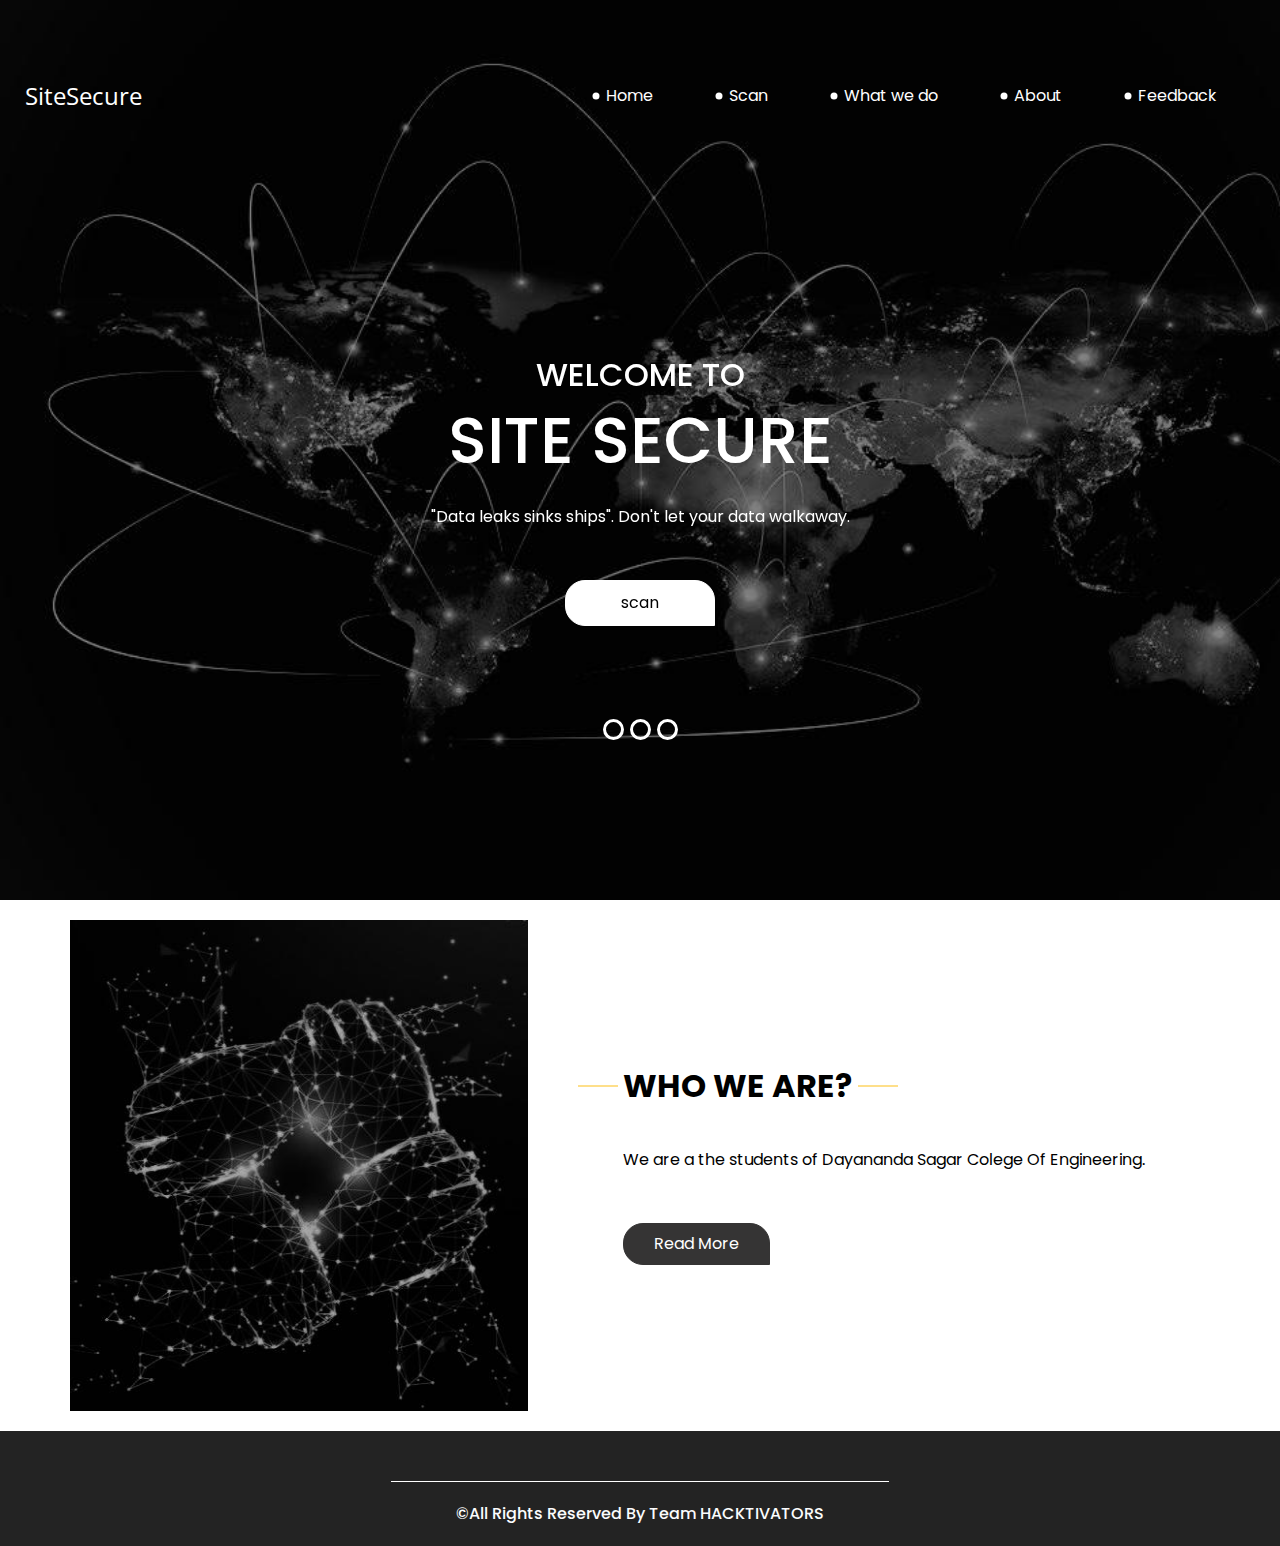
<file: frontend/index.html>
<!DOCTYPE html>
<html>

<head>
  <!-- Basic -->
  <meta charset="utf-8" />
  <meta http-equiv="X-UA-Compatible" content="IE=edge" />
  <!-- Mobile Metas -->
  <meta name="viewport" content="width=device-width, initial-scale=1, shrink-to-fit=no" />
  <!-- Site Metas -->
  <meta name="keywords" content="" />
  <meta name="description" content="" />
  <meta name="author" content="" />

  <title> SiteSecure</title>

  <!-- slider stylesheet -->
  <!-- slider stylesheet -->
  <link rel="stylesheet" type="text/css" href="https://cdnjs.cloudflare.com/ajax/libs/OwlCarousel2/2.3.4/assets/owl.carousel.min.css" />

  <!-- bootstrap core css -->
  <link rel="stylesheet" type="text/css" href="css/bootstrap.css" />

  <!-- fonts style -->
  <link href="https://fonts.googleapis.com/css?family=Open+Sans:400,700|Poppins:400,700&display=swap" rel="stylesheet">
  <!-- Custom styles for this template -->
  <link href="css/style.css" rel="stylesheet" />
  <!-- responsive style -->
  <link href="css/responsive.css" rel="stylesheet" />
</head>

<body>
  <div class="hero_area">
    <!-- header section strats -->
    <header class="header_section">
      <div class="container-fluid">
        <nav class="navbar navbar-expand-lg custom_nav-container pt-3">
          <a class="navbar-brand" href="index.html">
            <span>
              SiteSecure
            </span>
          </a>
          <button class="navbar-toggler" type="button" data-toggle="collapse" data-target="#navbarSupportedContent" aria-controls="navbarSupportedContent" aria-expanded="false" aria-label="Toggle navigation">
            <span class="navbar-toggler-icon"></span>
          </button>

          <div class="collapse navbar-collapse" id="navbarSupportedContent">
            <div class="d-flex ml-auto flex-column flex-lg-row align-items-center">
              <ul class="navbar-nav  ">
                <li class="nav-item active">
                  <a class="nav-link" href="index.html">Home <span class="sr-only">(current)</span></a>
                </li>
                <li class="nav-item">
                  <a class="nav-link" href="scan.html"> Scan </a>
                </li>
                <li class="nav-item">
                  <a class="nav-link" href="do.html"> What we do </a>
                </li>
                <li class="nav-item">
                  <a class="nav-link" href="about.html"> About </a>
                </li>
                <li class="nav-item">
                  <a class="nav-link" href="feedback.html">Feedback</a>
                </li>
              </ul>
            </div>
          </div>
        </nav>
      </div>
    </header>
    <!-- end header section -->
    <!-- slider section -->
    <section class=" slider_section position-relative">
      <div class="container">
        <div id="carouselExampleIndicators" class="carousel slide" data-ride="carousel">
          <ol class="carousel-indicators">
            <li data-target="#carouselExampleIndicators" data-slide-to="0" class="active"></li>
            <li data-target="#carouselExampleIndicators" data-slide-to="1"></li>
            <li data-target="#carouselExampleIndicators" data-slide-to="2"></li>
          </ol>
          <div class="carousel-inner">
            <div class="carousel-item active">
              <div class="row">
                <div class="col">
                  <div class="detail-box">
                    <div>
                      <h2>
                        welcome to

                      </h2>
                      <h1>
                        Site Secure
                      </h1>
                      <p>
                       "Data leaks sinks ships". Don't let your data walkaway.
                      </p>
                      <div class="">
                        <a href="scan.html">
                          scan
                        </a>
                      </div>
                    </div>
                  </div>
                </div>
              </div>
            </div>
            <div class="carousel-item">
              <div class="row">
                <div class="col">
                  <div class="detail-box">
                    <div>
                      <h2>
                        welcome to

                      </h2>
                      <h1>
                        Site Secure
                      </h1>
                      <p>
                        Data is the heart of your digital life; Keep it beating.
                      </p>
                      <div class="">
                        <a href="scan.html">
                          scan
                        </a>
                      </div>
                    </div>
                  </div>
                </div>
              </div>
            </div>
            <div class="carousel-item">
              <div class="row">
                <div class="col">
                  <div class="detail-box">
                    <div>
                      <h2>
                        welcome to

                      </h2>
                      <h1>
                        Site Secure
                      </h1>
                      <p>
                        Data protection: The only vaccine for cyber threats.
                      </p>
                      <div class="">
                        <a href="scan.html">
                          scan
                        </a>
                      </div>
                    </div>
                  </div>
                </div>
              </div>
            </div>
          </div>
        </div>

      </div>
    </section>
    <!-- end slider section -->
  </div>


  <!-- who section -->

  <section class="who_section ">
    <div class="container">
      <div class="row">
        <div class="col-md-5">
          <div class="img-box">
            <img src="images/13.jpg" alt="">
          </div>
        </div>
        <div class="col-md-7">
          <div class="detail-box">
            <div class="heading_container">
              <h2>
                WHO WE ARE?
              </h2>
            </div>
            <p>
              We are a the students of Dayananda Sagar Colege Of Engineering.
            </p>
            <div>
              <a href="about.html">
                Read More
              </a>
            </div>
          </div>
        </div>
      </div>
    </div>
  </section>

  <!-- end who section -->



  <!-- footer section -->
  <section class="container-fluid footer_section">
    <p>
      &copy;All Rights Reserved By
      </a>Team HACKTIVATORS</a>
    </p>
  </section>
  <!-- footer section -->

  <script type="text/javascript" src="js/jquery-3.4.1.min.js"></script>
  <script type="text/javascript" src="js/bootstrap.js"></script>
  <script type="text/javascript" src="https://cdnjs.cloudflare.com/ajax/libs/OwlCarousel2/2.3.4/owl.carousel.min.js">
  </script>
  <!-- owl carousel script 
    -->
  <script type="text/javascript">
    $(".owl-carousel").owlCarousel({
      loop: true,
      margin: 0,
      navText: [],
      center: true,
      autoplay: true,
      autoplayHoverPause: true,
      responsive: {
        0: {
          items: 1
        },
        1000: {
          items: 3
        }
      }
    });
  </script>
  <!-- end owl carousel script -->

</body>

</html>
</file>
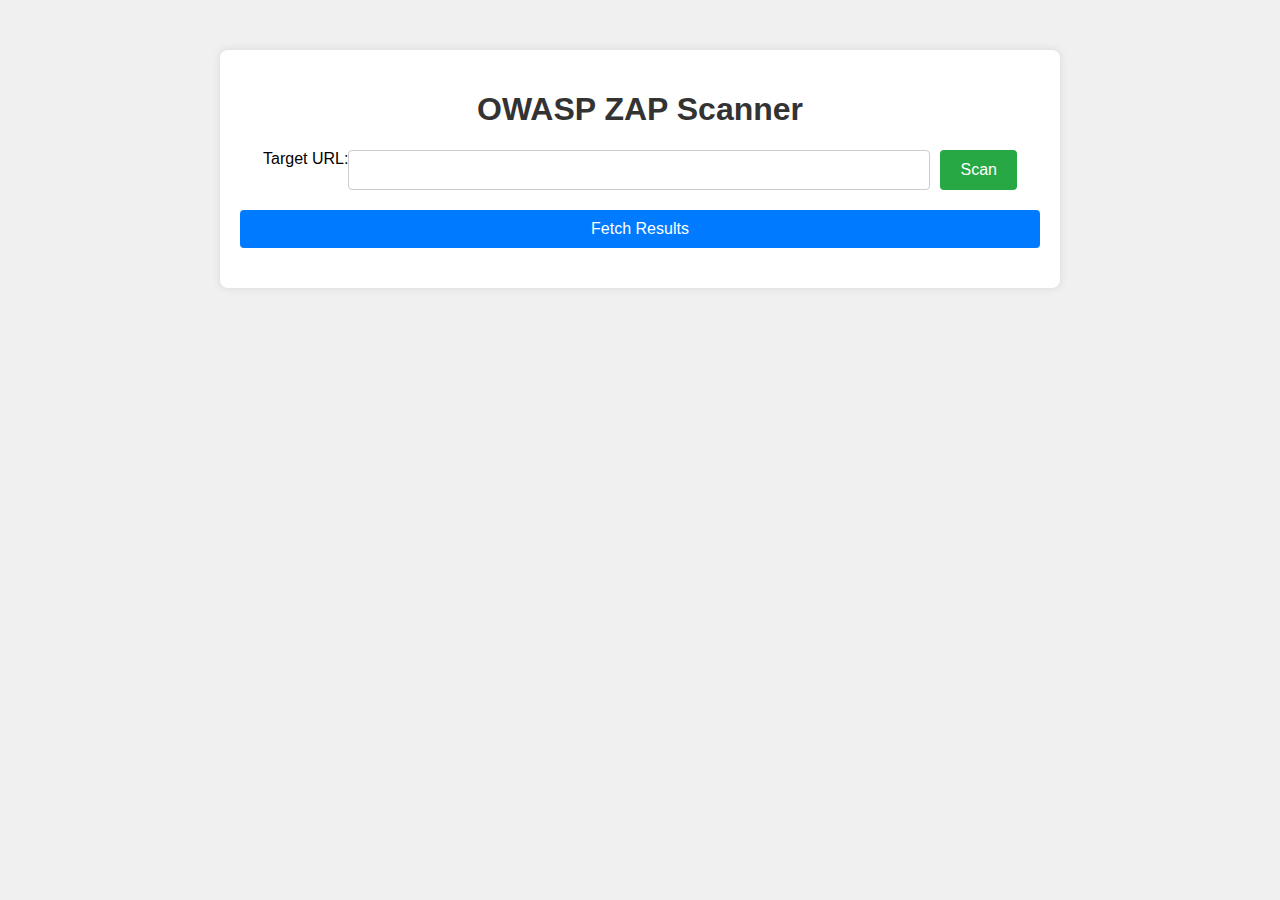
<file: frontend/public/index.html>
<!DOCTYPE html>
<html lang="en">
<head>
    <meta charset="UTF-8">
    <meta name="viewport" content="width=device-width, initial-scale=1.0">
    <title>OWASP ZAP Scanner</title>
    <link rel="stylesheet" href="styles.css">
</head>
<body>
    <div class="container">
        <h1>OWASP ZAP Scanner</h1>
        <form id="scanForm">
            <label for="urlInput">Target URL:</label>
            <input type="text" id="urlInput" name="urlInput" required>
            <button type="submit">Scan</button>
        </form>
        <div id="result"></div>
        <button id="fetchResults">Fetch Results</button>
        <div id="results"></div>
    </div>

    <script>
        document.getElementById('scanForm').addEventListener('submit', function(event) {
            event.preventDefault();
            const targetUrl = document.getElementById('urlInput').value;
            const backendUrl = 'http://192.168.1.116:5000/api/scan';  // Update to match your backend URL

            fetch(backendUrl, {
                method: 'POST',
                headers: {
                    'Content-Type': 'application/json'
                },
                body: JSON.stringify({ target_url: targetUrl })
            })
            .then(response => response.json())
            .then(data => {
                if (data.message) {
                    document.getElementById('result').innerText = 'Scan completed successfully';
                } else if (data.error) {
                    document.getElementById('result').innerText = `Error: ${data.error}`;
                }
            })
            .catch(error => {
                console.error('Error:', error);
                document.getElementById('result').innerText = 'An error occurred';
            });
        });

        document.getElementById('fetchResults').addEventListener('click', function() {
            const resultsUrl = 'http://192.168.1.116:5000/api/results';  // Update to match your backend URL

            fetch(resultsUrl)
            .then(response => response.json())
            .then(data => {
                const resultsContainer = document.getElementById('results');
                resultsContainer.innerHTML = '';  // Clear previous results

                data.forEach(result => {
                    const resultDiv = document.createElement('div');
                    resultDiv.innerHTML = `
                        <h3>${result.alert}</h3>
                        <p><strong>Solution:</strong> ${result.solution}</p>
                        <p><strong>Risk:</strong> ${result.risk}</p>
                        <p><strong>URL:</strong> ${result.url}</p>
                        <p><strong>Parameter:</strong> ${result.parameter}</p>
                        <p><strong>Evidence:</strong> ${result.evidence}</p>
                        <p><strong>CWE ID:</strong> ${result.cwe_id}</p>
                        <p><strong>CWE Description:</strong> ${result.cwe_description}</p>
                        <p><strong>Scan Time:</strong> ${result.scan_time}</p>
                    `;
                    resultsContainer.appendChild(resultDiv);
                });
            })
            .catch(error => {
                console.error('Error:', error);
                document.getElementById('results').innerText = 'An error occurred while fetching results';
            });
        });
    </script>
</body>
</html>
</file>
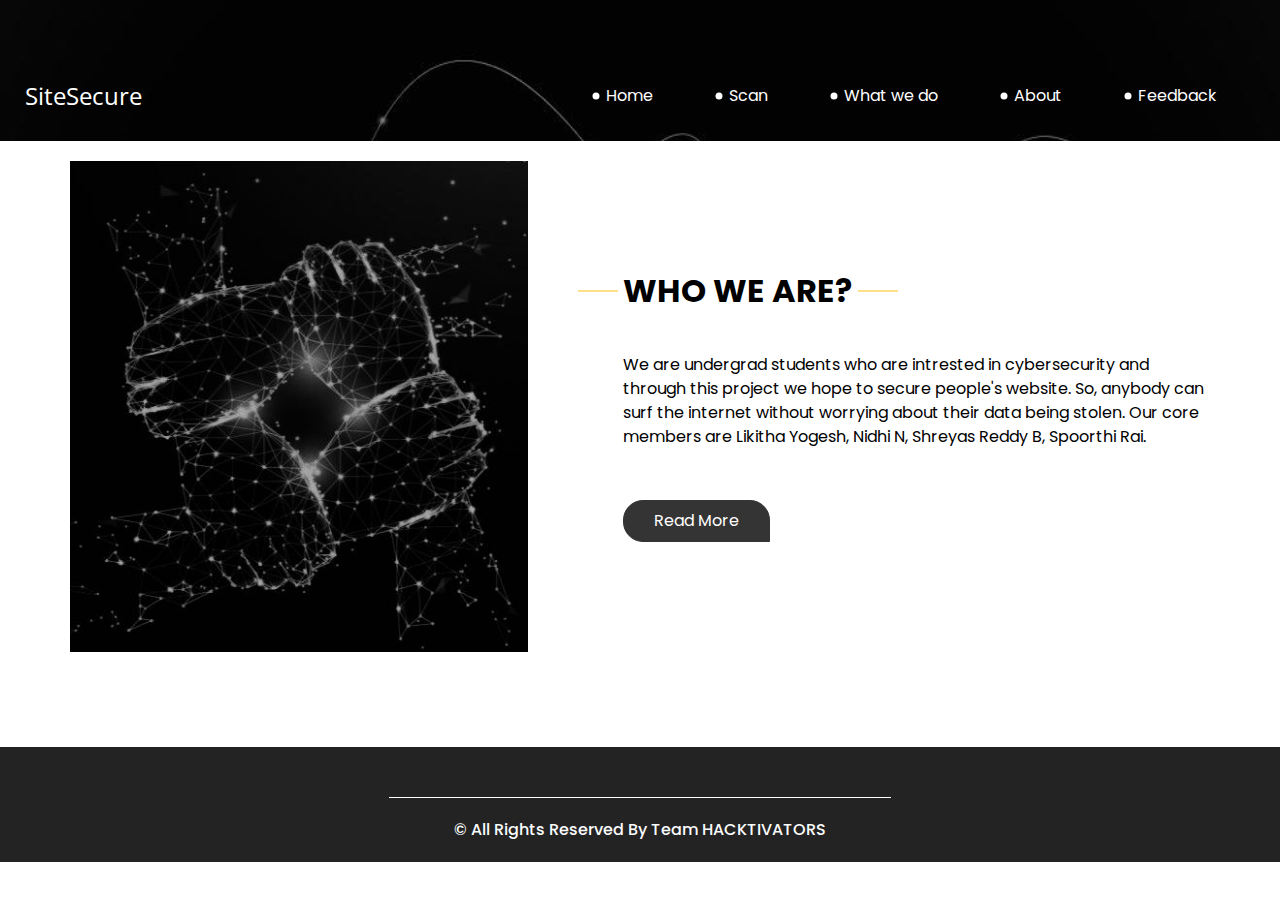
<file: frontend/about.html>
<!DOCTYPE html>
<html>

<head>
  <!-- Basic -->
  <meta charset="utf-8" />
  <meta http-equiv="X-UA-Compatible" content="IE=edge" />
  <!-- Mobile Metas -->
  <meta name="viewport" content="width=device-width, initial-scale=1, shrink-to-fit=no" />
  <!-- Site Metas -->
  <meta name="keywords" content="" />
  <meta name="description" content="" />
  <meta name="author" content="" />

  <title>SiteSecure</title>

  <!-- slider stylesheet -->
  <!-- slider stylesheet -->
  <link rel="stylesheet" type="text/css" href="https://cdnjs.cloudflare.com/ajax/libs/OwlCarousel2/2.3.4/assets/owl.carousel.min.css" />

  <!-- bootstrap core css -->
  <link rel="stylesheet" type="text/css" href="css/bootstrap.css" />

  <!-- fonts style -->
  <link href="https://fonts.googleapis.com/css?family=Open+Sans:400,700|Poppins:400,700&display=swap" rel="stylesheet">
  <!-- Custom styles for this template -->
  <link href="css/style.css" rel="stylesheet" />
  <!-- responsive style -->
  <link href="css/responsive.css" rel="stylesheet" />
</head>

<body class="sub_page">
  <div class="hero_area">
    <!-- header section strats -->
    <header class="header_section">
      <div class="container-fluid">
        <nav class="navbar navbar-expand-lg custom_nav-container pt-3">
          <a class="navbar-brand" href="index.html">
            <span>
              SiteSecure
            </span>
          </a>
          <button class="navbar-toggler" type="button" data-toggle="collapse" data-target="#navbarSupportedContent" aria-controls="navbarSupportedContent" aria-expanded="false" aria-label="Toggle navigation">
            <span class="navbar-toggler-icon"></span>
          </button>

          <div class="collapse navbar-collapse" id="navbarSupportedContent">
            <div class="d-flex ml-auto flex-column flex-lg-row align-items-center">
              <ul class="navbar-nav  ">
                <li class="nav-item active">
                  <a class="nav-link" href="index.html">Home <span class="sr-only">(current)</span></a>
                </li>
                <li class="nav-item">
                  <a class="nav-link" href="scan.html"> Scan </a>
                </li>
                <li class="nav-item">
                  <a class="nav-link" href="do.html"> What we do </a>
                </li>
                <li class="nav-item">
                  <a class="nav-link" href="about.html"> About </a>
                </li>
                <li class="nav-item">
                  <a class="nav-link" href="feedback.html">Feedback</a>
                </li>
              </ul>
            
            </div>
          </div>
        </nav>
      </div>
    </header>
    <!-- end header section -->
  </div>


  <!-- who section -->

  <section class="who_section layout_padding">
    <div class="container">
      <div class="row">
        <div class="col-md-5">
          <div class="img-box">
            <img src="images/13.jpg" alt="">
          </div>
        </div>
        <div class="col-md-7">
          <div class="detail-box">
            <div class="heading_container">
              <h2>
                WHO WE ARE?
              </h2>
            </div>
            <p>
              We are undergrad students who are intrested in cybersecurity and through this project we hope to secure people's website. 
              So, anybody can surf the internet without worrying about their data being stolen. 
              Our core members are Likitha Yogesh,  Nidhi N, Shreyas Reddy B, Spoorthi Rai.
            </p>
            <div>
              <a href="do.html">
                Read More
              </a>
            </div>
          </div>
        </div>
      </div>
    </div>
  </section>

  <!-- end who section -->



  <!-- footer section -->
  <section class="container-fluid footer_section">
    <p>
      &copy; All Rights Reserved By
      <a> Team HACKTIVATORS</a>
    </p>
  </section>
  <!-- footer section -->

  <script type="text/javascript" src="js/jquery-3.4.1.min.js"></script>
  <script type="text/javascript" src="js/bootstrap.js"></script>
  <script type="text/javascript" src="https://cdnjs.cloudflare.com/ajax/libs/OwlCarousel2/2.3.4/owl.carousel.min.js">
  </script>
  <!-- owl carousel script 
    -->
  <script type="text/javascript">
    $(".owl-carousel").owlCarousel({
      loop: true,
      margin: 0,
      navText: [],
      center: true,
      autoplay: true,
      autoplayHoverPause: true,
      responsive: {
        0: {
          items: 1
        },
        1000: {
          items: 3
        }
      }
    });
  </script>
  <!-- end owl carousel script -->

</body>

</html>
</file>
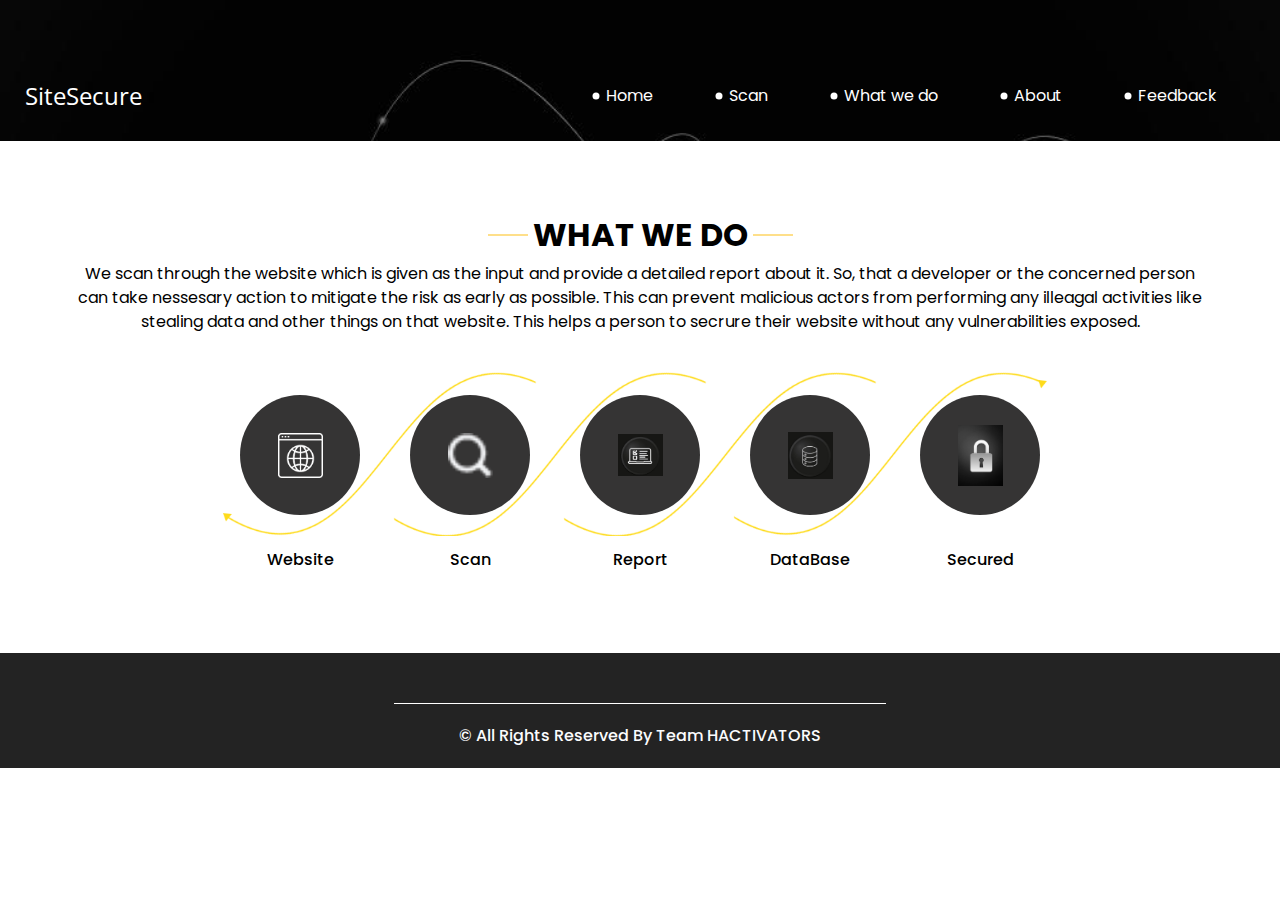
<file: frontend/do.html>
<!DOCTYPE html>
<html>

<head>
  <!-- Basic -->
  <meta charset="utf-8" />
  <meta http-equiv="X-UA-Compatible" content="IE=edge" />
  <!-- Mobile Metas -->
  <meta name="viewport" content="width=device-width, initial-scale=1, shrink-to-fit=no" />
  <!-- Site Metas -->
  <meta name="keywords" content="" />
  <meta name="description" content="" />
  <meta name="author" content="" />

  <title>SiteSecure</title>

  <!-- slider stylesheet -->
  <!-- slider stylesheet -->
  <link rel="stylesheet" type="text/css" href="https://cdnjs.cloudflare.com/ajax/libs/OwlCarousel2/2.3.4/assets/owl.carousel.min.css" />

  <!-- bootstrap core css -->
  <link rel="stylesheet" type="text/css" href="css/bootstrap.css" />

  <!-- fonts style -->
  <link href="https://fonts.googleapis.com/css?family=Open+Sans:400,700|Poppins:400,700&display=swap" rel="stylesheet">
  <!-- Custom styles for this template -->
  <link href="css/style.css" rel="stylesheet" />
  <!-- responsive style -->
  <link href="css/responsive.css" rel="stylesheet" />
</head>

<body class="sub_page">
  <div class="hero_area">
    <!-- header section strats -->
    <header class="header_section">
      <div class="container-fluid">
        <nav class="navbar navbar-expand-lg custom_nav-container pt-3">
          <a class="navbar-brand" href="index.html">
            <span>
              SiteSecure
            </span>
          </a>
          <button class="navbar-toggler" type="button" data-toggle="collapse" data-target="#navbarSupportedContent" aria-controls="navbarSupportedContent" aria-expanded="false" aria-label="Toggle navigation">
            <span class="navbar-toggler-icon"></span>
          </button>

          <div class="collapse navbar-collapse" id="navbarSupportedContent">
            <div class="d-flex ml-auto flex-column flex-lg-row align-items-center">
              <ul class="navbar-nav  ">
                <li class="nav-item active">
                  <a class="nav-link" href="index.html">Home <span class="sr-only">(current)</span></a>
                </li>
                <li class="nav-item">
                  <a class="nav-link" href="scan.html"> Scan </a>
                </li>
                <li class="nav-item">
                  <a class="nav-link" href="do.html"> What we do </a>
                </li>
                <li class="nav-item">
                  <a class="nav-link" href="about.html"> About </a>
                </li>
                <li class="nav-item">
                  <a class="nav-link" href="feedback.html">Feedback</a>
                </li>
              </ul>
            </div>
          </div>
        </nav>
      </div>
    </header>
    <!-- end header section -->
  </div>

  <!-- do section -->

  <section class="do_section layout_padding">
    <div class="container">
      <div class="heading_container">
        <h2>
          What we do
        </h2>
        <p>
          We scan through the website which is given as the input and provide a detailed report about it.
          So, that a developer or the concerned person can take nessesary action to mitigate the risk as early as possible.
          This can prevent malicious actors from performing any illeagal activities like stealing data and other things on that website.
          This helps a person to secrure their website without any vulnerabilities exposed.  
        </p>
      </div>
      <div class="do_container">
        <div class="box arrow-start arrow_bg">
          <div class="img-box">
            <img src="images/d-4.png" alt="">
          </div>
          <div class="detail-box">
            <h6>
              Website
            </h6>
          </div>
        </div>
        <div class="box arrow-middle arrow_bg">
          <div class="img-box">
            <img src="images/search-icon.png" alt="">
          </div>
          <div class="detail-box">
            <h6>
              Scan
            </h6>
          </div>
        </div>
        <div class="box arrow-middle arrow_bg">
          <div class="img-box">
            <img src="images/14.jpg" alt="">
          </div>
          <div class="detail-box">
            <h6>
              Report
            </h6>
          </div>
        </div>
        <div class="box arrow-end arrow_bg">
          <div class="img-box">
            <img src="images/16.jpg" alt="">
          </div>
          <div class="detail-box">
            <h6>
              DataBase
            </h6>
          </div>
        </div>
        <div class="box ">
          <div class="img-box">
            <img src="images/15.jpg" alt="">
          </div>
          <div class="detail-box">
            <h6>
              Secured
            </h6>
          </div>
        </div>
      </div>
    </div>
  </section>

  <!-- end do section -->

 

  <!-- footer section -->
  <section class="container-fluid footer_section">
    <p>
      &copy; All Rights Reserved By
      <a href="https://html.design/">Team HACTIVATORS</a>
    </p>
  </section>
  <!-- footer section -->

  <script type="text/javascript" src="js/jquery-3.4.1.min.js"></script>
  <script type="text/javascript" src="js/bootstrap.js"></script>
  <script type="text/javascript" src="https://cdnjs.cloudflare.com/ajax/libs/OwlCarousel2/2.3.4/owl.carousel.min.js">
  </script>
  <!-- owl carousel script 
    -->
  <script type="text/javascript">
    $(".owl-carousel").owlCarousel({
      loop: true,
      margin: 0,
      navText: [],
      center: true,
      autoplay: true,
      autoplayHoverPause: true,
      responsive: {
        0: {
          items: 1
        },
        1000: {
          items: 3
        }
      }
    });
  </script>
  <!-- end owl carousel script -->

</body>

</html>
</file>
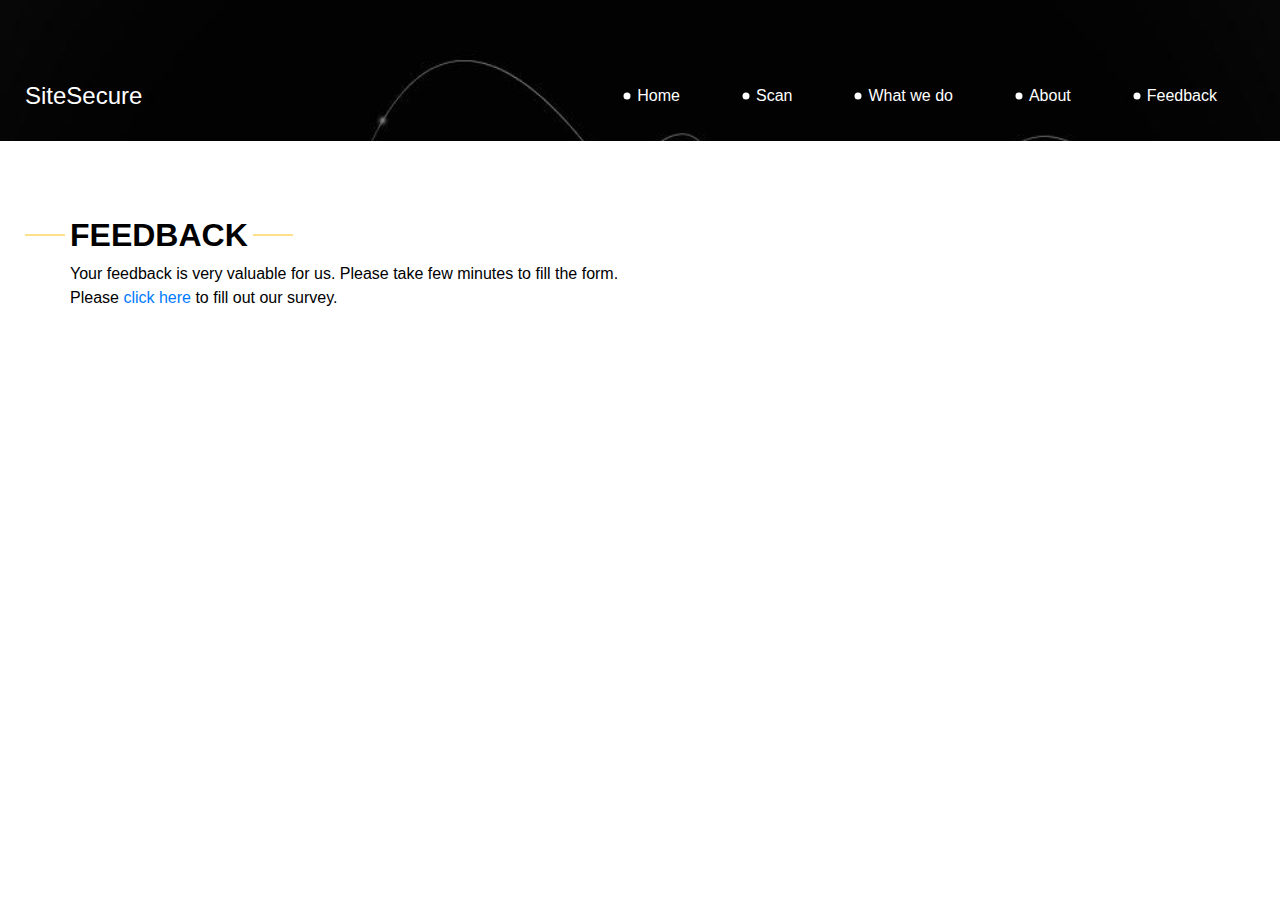
<file: frontend/feedback.html>
<!DOCTYPE html>
<html>

<head>
  <!-- Basic -->
  <meta charset="utf-8" />
  <meta http-equiv="X-UA-Compatible" content="IE=edge" />
  <!-- Mobile Metas -->
  <meta name="viewport" content="width=device-width, initial-scale=1, shrink-to-fit=no" />
  <!-- Site Metas -->
  <meta name="keywords" content="" />
  <meta name="description" content="" />
  <meta name="author" content="" />

  <title>SiteSecure</title>

  <!-- slider stylesheet -->
  <!-- slider stylesheet -->
  <link rel="stylesheet" type="text/css" href="https://cdnjs.cloudflare.com/ajax/libs/OwlCarousel2/2.3.4/assets/owl.carousel.min.css" />

  <!-- bootstrap core css -->
  <link rel="stylesheet" type="text/css" href="css/bootstrap.css" />

  <!-- fonts style -->
  <link href="https://docs.google.com/forms/d/e/1FAIpQLSfyTOX9cILmZQc7tnvMZ2VRkKaCIkfR1m5o80WbGou5f-DlsA/viewform?usp=sf_link" rel="stylesheet">
  <!-- Custom styles for this template -->
  <link href="css/style.css" rel="stylesheet" />
  <!-- responsive style -->
  <link href="css/responsive.css" rel="stylesheet" />
</head>

<body class="sub_page">
  <div class="hero_area">
    <!-- header section strats -->
    <header class="header_section">
      <div class="container-fluid">
        <nav class="navbar navbar-expand-lg custom_nav-container pt-3">
          <a class="navbar-brand" href="index.html">
            <span>
              SiteSecure
            </span>
          </a>
          <button class="navbar-toggler" type="button" data-toggle="collapse" data-target="#navbarSupportedContent" aria-controls="navbarSupportedContent" aria-expanded="false" aria-label="Toggle navigation">
            <span class="navbar-toggler-icon"></span>
          </button>

          <div class="collapse navbar-collapse" id="navbarSupportedContent">
            <div class="d-flex ml-auto flex-column flex-lg-row align-items-center">
              <ul class="navbar-nav  ">
                <li class="nav-item active">
                  <a class="nav-link" href="index.html">Home <span class="sr-only">(current)</span></a>
                </li>
                <li class="nav-item">
                  <a class="nav-link" href="scan.html"> Scan </a>
                </li>
                <li class="nav-item">
                  <a class="nav-link" href="do.html"> What we do </a>
                </li>
                <li class="nav-item">
                  <a class="nav-link" href="about.html"> About </a>
                </li>
                <li class="nav-item">
                  <a class="nav-link" href="feedback.html">Feedback</a>
                </li>
              </ul>
          
            </div>
          </div>
        </nav>
      </div>
    </header>
    <!-- end header section -->
  </div>


  <!-- work section -->
  <section class="work_section layout_padding">
    <div class="container">
      <div class="heading_container">
        <h2>
          Feedback
        </h2>
        <p>
          Your feedback is very valuable for us. Please take few minutes to fill the form.
          <br>
          Please <a href="https://docs.google.com/forms/d/e/1FAIpQLSfyTOX9cILmZQc7tnvMZ2VRkKaCIkfR1m5o80WbGou5f-DlsA/viewform?usp=pp_url" target="_blank">click here</a> to fill out our survey.
        </p>
      </div>
     

  <script type="text/javascript" src="js/jquery-3.4.1.min.js"></script>
  <script type="text/javascript" src="js/bootstrap.js"></script>
  <script type="text/javascript" src="https://cdnjs.cloudflare.com/ajax/libs/OwlCarousel2/2.3.4/owl.carousel.min.js">
  </script>
  <!-- owl carousel script 
    -->
  <script type="text/javascript">
    $(".owl-carousel").owlCarousel({
      loop: true,
      margin: 0,
      navText: [],
      center: true,
      autoplay: true,
      autoplayHoverPause: true,
      responsive: {
        0: {
          items: 1
        },
        1000: {
          items: 3
        }
      }
    });
  </script>
  <!-- end owl carousel script -->

</body>

</html>
</file>
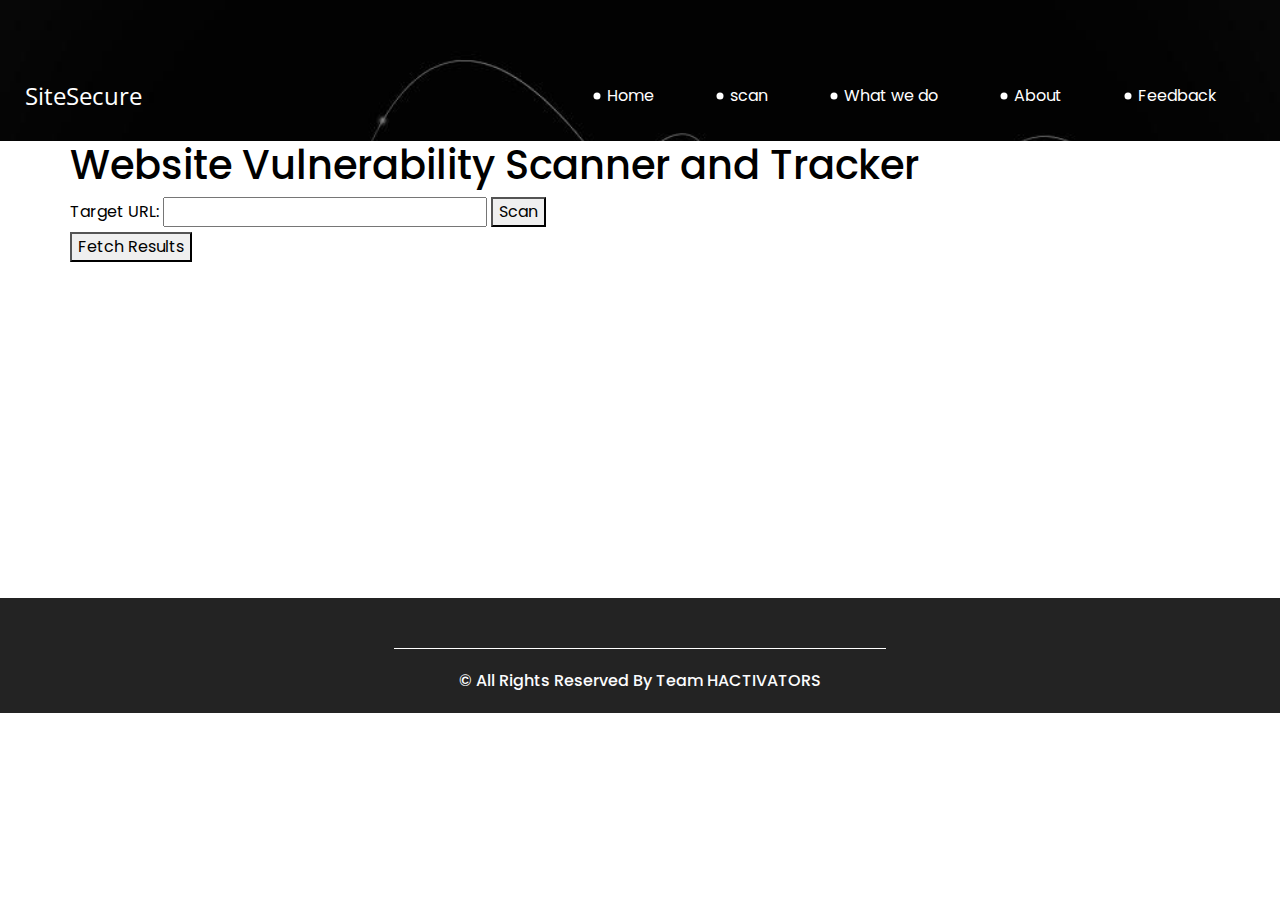
<file: frontend/scan.html>
<!DOCTYPE html>
<html>

<head>
  <!-- Basic -->
  <meta charset="utf-8" />
  <meta http-equiv="X-UA-Compatible" content="IE=edge" />
  <!-- Mobile Metas -->
  <meta name="viewport" content="width=device-width, initial-scale=1, shrink-to-fit=no" />
  <!-- Site Metas -->
  <meta name="keywords" content="" />
  <meta name="description" content="" />
  <meta name="author" content="" />

  <title>SiteSecure</title>

  <!-- slider stylesheet -->
  <!-- slider stylesheet -->
  <link rel="stylesheet" type="text/css" href="https://cdnjs.cloudflare.com/ajax/libs/OwlCarousel2/2.3.4/assets/owl.carousel.min.css" />

  <!-- bootstrap core css -->
  <link rel="stylesheet" type="text/css" href="css/bootstrap.css" />

  <!-- fonts style -->
  <link href="https://fonts.googleapis.com/css?family=Open+Sans:400,700|Poppins:400,700&display=swap" rel="stylesheet">
  <!-- Custom styles for this template -->
  <link href="css/style.css" rel="stylesheet" />
  <!-- responsive style -->
  <link href="css/responsive.css" rel="stylesheet" />
</head>

<body class="sub_page">
  <div class="hero_area">
    <!-- header section strats -->
    <header class="header_section">
      <div class="container-fluid">
        <nav class="navbar navbar-expand-lg custom_nav-container pt-3">
          <a class="navbar-brand" href="index.html">
            <span>
              SiteSecure
            </span>
          </a>
          <button class="navbar-toggler" type="button" data-toggle="collapse" data-target="#navbarSupportedContent" aria-controls="navbarSupportedContent" aria-expanded="false" aria-label="Toggle navigation">
            <span class="navbar-toggler-icon"></span>
          </button>

          <div class="collapse navbar-collapse" id="navbarSupportedContent">
            <div class="d-flex ml-auto flex-column flex-lg-row align-items-center">
              <ul class="navbar-nav  ">
                <li class="nav-item active">
                  <a class="nav-link" href="index.html">Home <span class="sr-only">(current)</span></a>
                </li>
                <li class="nav-item">
                  <a class="nav-link" href="scan.html"> scan </a>
                </li>
                <li class="nav-item">
                  <a class="nav-link" href="do.html"> What we do </a>
                </li>
                <li class="nav-item">
                  <a class="nav-link" href="about.html"> About </a>
                </li>
                <li class="nav-item">
                  <a class="nav-link" href="feedback.html">Feedback</a>
                </li>
            </div>
          </div>
        </nav>
      </div>
    </header>
    <!-- end header section -->
  </div>
  <div class="container">
    <h1>Website Vulnerability Scanner and Tracker</h1>
    <form id="scanForm">
        <label for="urlInput">Target URL:</label>
        <input type="text" id="urlInput" name="urlInput" required>
        <button type="submit">Scan</button>
    </form>
    <div id="result"></div>
    <button id="fetchResults">Fetch Results</button>
    <div id="results"></div>
</div>

<script>
    document.getElementById('scanForm').addEventListener('submit', function(event) {
        event.preventDefault();
        const targetUrl = document.getElementById('urlInput').value;
        const backendUrl = 'http://192.168.1.116:5000/api/scan';  // Update to match your backend URL

        fetch(backendUrl, {
            method: 'POST',
            headers: {
                'Content-Type': 'application/json'
            },
            body: JSON.stringify({ target_url: targetUrl })
        })
        .then(response => response.json())
        .then(data => {
            if (data.message) {
                document.getElementById('result').innerText = 'Scan completed successfully';
            } else if (data.error) {
                document.getElementById('result').innerText = `Error: ${data.error}`;
            }
        })
        .catch(error => {
            console.error('Error:', error);
            document.getElementById('result').innerText = 'An error occurred';
        });
    });

    document.getElementById('fetchResults').addEventListener('click', function() {
        const resultsUrl = 'http://192.168.1.116:5000/api/results';  // Update to match your backend URL

        fetch(resultsUrl)
        .then(response => response.json())
        .then(data => {
            const resultsContainer = document.getElementById('results');
            resultsContainer.innerHTML = '';  // Clear previous results

            data.forEach(result => {
                const resultDiv = document.createElement('div');
                resultDiv.innerHTML = `
                    <h3>${result.alert}</h3>
                    <p><strong>Solution:</strong> ${result.solution}</p>
                    <p><strong>Risk:</strong> ${result.risk}</p>
                    <p><strong>URL:</strong> ${result.url}</p>
                    <p><strong>Parameter:</strong> ${result.parameter}</p>
                    <p><strong>Evidence:</strong> ${result.evidence}</p>
                    <p><strong>CWE ID:</strong> ${result.cwe_id}</p>
                    <p><strong>CWE Description:</strong> ${result.cwe_description}</p>
                    <p><strong>Scan Time:</strong> ${result.scan_time}</p>
                `;
                resultsContainer.appendChild(resultDiv);
            });
        })
        .catch(error => {
            console.error('Error:', error);
            document.getElementById('results').innerText = 'An error occurred while fetching results';
        });
    });
</script>

 
<br>
<br>
<br>
<br>
<br>
<br>
<br>
<br>
<br>
<br>
<br>
<br>
<br>
<br>

  <!-- end info_section -->


  <!-- footer section -->
  <section class="container-fluid footer_section">
    <p>
      &copy; All Rights Reserved By
      <a>Team HACTIVATORS</a>
    </p>
  </section>
  <!-- footer section -->

  <script type="text/javascript" src="js/jquery-3.4.1.min.js"></script>
  <script type="text/javascript" src="js/bootstrap.js"></script>
  <script type="text/javascript" src="https://cdnjs.cloudflare.com/ajax/libs/OwlCarousel2/2.3.4/owl.carousel.min.js">
  </script>
  <!-- owl carousel script 
    -->
  <script type="text/javascript">
    $(".owl-carousel").owlCarousel({
      loop: true,
      margin: 0,
      navText: [],
      center: true,
      autoplay: true,
      autoplayHoverPause: true,
      responsive: {
        0: {
          items: 1
        },
        1000: {
          items: 3
        }
      }
    });
  </script>
  <!-- end owl carousel script -->

</body>

</html>
</file>
<file: frontend/css/style.css>
body {
  font-family: "Poppins", sans-serif;
  color: #000000;
  background-color: #ffffff;
}

.layout_padding {
  padding: 75px 0;
}

.layout_padding2 {
  padding: 45px 0;
}

.layout_padding2-top {
  padding-top: 45px;
}

.layout_padding2-bottom {
  padding-bottom: 45px;
}

.layout_padding-top {
  padding-top: 75px;
}

.layout_padding-bottom {
  padding-bottom: 75px;
}

.heading_container {
  display: -webkit-box;
  display: -ms-flexbox;
  display: flex;
  -webkit-box-orient: vertical;
  -webkit-box-direction: normal;
      -ms-flex-direction: column;
          flex-direction: column;
  -webkit-box-align: start;
      -ms-flex-align: start;
          align-items: flex-start;
}

.heading_container h2 {
  font-weight: bold;
  text-transform: uppercase;
  position: relative;
}

.heading_container h2::before, .heading_container h2::after {
  content: "";
  position: absolute;
  top: 50%;
  width: 40px;
  height: 1px;
  background-color: #fec016;
}

.heading_container h2::before {
  left: -5px;
  -webkit-transform: translate(-100%, -50%);
          transform: translate(-100%, -50%);
}

.heading_container h2::after {
  right: -5px;
  -webkit-transform: translate(100%, -50%);
          transform: translate(100%, -50%);
}

/*header section*/
.hero_area {
  height: 100vh;
  background-color: #b5caee;
  background-image: url(../images/10.jpg);
  background-size: cover;
}

.sub_page .hero_area {
  height: auto;
}

.sub_page .who_section.layout_padding {
  padding-top: 0;
}

.hero_area.sub_pages {
  height: auto;
}

.header_section .container-fluid {
  padding-right: 25px;
  padding-left: 25px;
}

.header_section .nav_container {
  margin: 0 auto;
}

.custom_nav-container.navbar-expand-lg .navbar-nav .nav-link {
  margin: 10px 30px;
  color: #ffffff;
  text-align: center;
  position: relative;
}

.custom_nav-container.navbar-expand-lg .navbar-nav .nav-link::before {
  content: "";
  position: absolute;
  top: 50%;
  left: -2px;
  -webkit-transform: translate(-50%, -50%);
          transform: translate(-50%, -50%);
  width: 7px;
  height: 7px;
  border-radius: 100%;
  background-color: #ffffff;
}

a,
a:hover,
a:focus {
  text-decoration: none;
}

a:hover,
a:focus {
  color: initial;
}

.btn,
.btn:focus {
  outline: none !important;
  -webkit-box-shadow: none;
          box-shadow: none;
}

.user_option {
  display: -webkit-box;
  display: -ms-flexbox;
  display: flex;
  -webkit-box-align: center;
      -ms-flex-align: center;
          align-items: center;
}

.custom_nav-container .nav_search-btn {
  background-image: url(../images/search-icon.png);
  background-size: 22px;
  background-repeat: no-repeat;
  background-position-y: 7px;
  width: 35px;
  height: 35px;
  padding: 0;
  border: none;
}

.navbar-brand {
  display: -webkit-box;
  display: -ms-flexbox;
  display: flex;
  -webkit-box-align: center;
      -ms-flex-align: center;
          align-items: center;
  font-family: 'Open Sans', sans-serif;
}

.navbar-brand span {
  font-size: 24px;
  color: #ffffff;
}

.custom_nav-container {
  z-index: 99999;
  padding: 15px 0;
}

.custom_nav-container .navbar-toggler {
  outline: none;
}

.custom_nav-container .navbar-toggler .navbar-toggler-icon {
  background-image: url(../images/menu.png);
  background-size: 55px;
}

/*end header section*/
.slider_section {
  height: 90%;
  display: -webkit-box;
  display: -ms-flexbox;
  display: flex;
  -webkit-box-align: center;
      -ms-flex-align: center;
          align-items: center;
  color: #ffffff;
}

.slider_section .detail-box {
  text-align: center;
  margin-bottom: 110px;
}

.slider_section .detail-box h1 {
  font-size: 4rem;
  text-transform: uppercase;
}

.slider_section .detail-box h2 {
  text-transform: uppercase;
}

.slider_section .detail-box p {
  margin-top: 25px;
}

.slider_section .detail-box a {
  display: inline-block;
  padding: 10px 55px;
  background-color: #ffffff;
  border: 1px solid #ffffff;
  color: #000000;
  border-radius: 20px 20px 0 20px;
  margin-top: 35px;
}

.slider_section .detail-box a:hover {
  background-color: transparent;
  color: #ffffff;
}

.slider_section #carouselExampleIndicators {
  bottom: 0;
}

.slider_section #carouselExampleIndicators li {
  width: 15px;
  height: 15px;
  background-color: transparent;
  border: 3px solid #ffffff;
  border-radius: 100%;
  opacity: 1;
}

.do_section .heading_container {
  -webkit-box-align: center;
      -ms-flex-align: center;
          align-items: center;
  text-align: center;
}

.do_section .do_container {
  display: -webkit-box;
  display: -ms-flexbox;
  display: flex;
  -ms-flex-wrap: wrap;
      flex-wrap: wrap;
  -webkit-box-pack: center;
      -ms-flex-pack: center;
          justify-content: center;
  padding-top: 10px;
}

.do_section .do_container .box {
  text-align: center;
  position: relative;
  z-index: 5;
  margin: 35px 25px 0 25px;
}

.do_section .do_container .box .img-box {
  width: 120px;
  height: 120px;
  display: -webkit-box;
  display: -ms-flexbox;
  display: flex;
  -webkit-box-pack: center;
      -ms-flex-pack: center;
          justify-content: center;
  -webkit-box-align: center;
      -ms-flex-align: center;
          align-items: center;
  background-color: #353434;
  border-radius: 100%;
}

.do_section .do_container .box .img-box img {
  width: 45px;
}

.do_section .do_container .box .detail-box {
  margin-top: 35px;
}

.do_section .do_container .box:hover .img-box {
  background-color: #fec016;
}

.do_section .do_container .arrow_bg::before {
  content: "";
  position: absolute;
  top: -23px;
  left: -17px;
  width: 262%;
  height: 90%;
  z-index: 3;
  background-size: cover;
}

.do_section .do_container .arrow-start::before {
  background-image: url(../images/arrow-start.png);
}

.do_section .do_container .arrow-middle::before {
  background-image: url(../images/arrow-middle.png);
}

.do_section .do_container .arrow-end::before {
  background-image: url(../images/arrow-end.png);
}

.who_section .row {
  -webkit-box-align: center;
      -ms-flex-align: center;
          align-items: center;
}

.who_section .img-box img {
  width: 100%;
}

.who_section .detail-box {
  margin-left: 65px;
}

.who_section .detail-box p {
  margin-top: 35px;
}

.who_section .detail-box a {
  display: inline-block;
  padding: 8px 30px;
  background-color: #353434;
  border: 1px solid #353434;
  color: #ffffff;
  border-radius: 20px 20px 0 20px;
  margin-top: 35px;
}

.who_section .detail-box a:hover {
  background-color: transparent;
  color: #353434;
}

.work_section .work_container {
  display: -webkit-box;
  display: -ms-flexbox;
  display: flex;
  -ms-flex-wrap: wrap;
      flex-wrap: wrap;
  margin: 0 -1%;
}

.work_section .work_container .box {
  min-width: 300px;
  display: -webkit-box;
  display: -ms-flexbox;
  display: flex;
  -webkit-box-align: stretch;
      -ms-flex-align: stretch;
          align-items: stretch;
}

.work_section .work_container .box img {
  width: 100%;
}

.work_section .work_container .box.b-2, .work_section .work_container .box.b-3 {
  width: 43.5%;
}

.work_section .work_container .box.b-1, .work_section .work_container .box.b-4 {
  width: 56.5%;
}

.client_section {
  padding-bottom: 150px;
}

.client_section .heading_container {
  -webkit-box-align: center;
      -ms-flex-align: center;
          align-items: center;
  margin-bottom: 45px;
}

.client_section .box {
  padding: 20px;
  display: -webkit-box;
  display: -ms-flexbox;
  display: flex;
  -webkit-box-orient: vertical;
  -webkit-box-direction: normal;
      -ms-flex-direction: column;
          flex-direction: column;
  -webkit-box-align: center;
      -ms-flex-align: center;
          align-items: center;
  text-align: center;
  margin: 20px;
}

.client_section .box .img-box {
  width: 60px;
}

.client_section .box .img-box img {
  width: 100%;
}

.client_section .box .detail-box {
  margin-top: 35px;
  display: -webkit-box;
  display: -ms-flexbox;
  display: flex;
  -webkit-box-orient: vertical;
  -webkit-box-direction: normal;
      -ms-flex-direction: column;
          flex-direction: column;
  -webkit-box-align: center;
      -ms-flex-align: center;
          align-items: center;
}

.client_section .box .detail-box h5 {
  text-transform: uppercase;
  font-weight: bold;
  font-size: 18px;
}

.client_section .box .detail-box h5 span {
  text-transform: none;
  font-size: 16px;
  font-weight: normal;
  color: #fec016;
}

.client_section .box .detail-box img {
  width: 15px;
  margin: 35px 0;
}

.client_section .carousel-wrap {
  margin: 0 auto;
  padding: 0;
  position: relative;
}

.client_section .owl-nav > div {
  margin-top: -26px;
  position: absolute;
  top: 50%;
  color: #cdcbcd;
}

.client_section .owl-carousel .owl-nav .owl-prev,
.client_section .owl-carousel .owl-nav .owl-next {
  width: 50px;
  height: 50px;
  background-color: #000000;
  background-size: 16px;
  background-position: center;
  border-radius: 100%;
  background-repeat: no-repeat;
  position: absolute;
  bottom: -75px;
  outline: none;
}

.client_section .owl-carousel .owl-nav .owl-prev:hover,
.client_section .owl-carousel .owl-nav .owl-next:hover {
  background-color: rgba(0, 0, 0, 0.8);
}

.client_section .owl-carousel .owl-nav .owl-prev {
  background-image: url(../images/prev.png);
  left: 50%;
  -webkit-transform: translateX(-102%);
          transform: translateX(-102%);
}

.client_section .owl-carousel .owl-nav .owl-next {
  right: 50%;
  background-image: url(../images/next.png);
  -webkit-transform: translateX(102%);
          transform: translateX(102%);
}

.client_section .owl-carousel .owl-dots.disabled,
.client_section .owl-carousel .owl-nav.disabled {
  display: block;
}

.client_section .owl-item.active.center .box {
  -webkit-box-shadow: 0 0 20px 0 rgba(0, 0, 0, 0.2);
          box-shadow: 0 0 20px 0 rgba(0, 0, 0, 0.2);
}

.target_section {
  background-image: url(../images/target-bg.jpg);
  background-size: cover;
  color: #ffffff;
  text-align: center;
}

.target_section .detail-box {
  margin: 30px 0;
}

.target_section h2 {
  font-weight: bold;
}

.target_section h5 {
  font-size: 18px;
  font-weight: 500;
}

/* contact section */
.contact_section .heading_container {
  -webkit-box-align: center;
      -ms-flex-align: center;
          align-items: center;
}

.contact_section .contact-form {
  padding: 25px;
  border-radius: 20px;
}

.contact_section .contact-form input {
  border: none;
  outline: none;
  background-color: transparent;
  width: 100%;
  margin: 15px 0;
  padding: 10px 20px;
  border: 1px solid rgba(0, 0, 0, 0.4);
  border-radius: 30px;
}

.contact_section .contact-form input.input_message {
  height: 175px;
}

.contact_section .contact-form input::-webkit-input-placeholder {
  color: rgba(0, 0, 0, 0.4);
}

.contact_section .contact-form input:-ms-input-placeholder {
  color: rgba(0, 0, 0, 0.4);
}

.contact_section .contact-form input::-ms-input-placeholder {
  color: rgba(0, 0, 0, 0.4);
}

.contact_section .contact-form input::placeholder {
  color: rgba(0, 0, 0, 0.4);
}

.contact_section .contact-form button {
  border: none;
  outline: none;
  padding: 12px 50px;
  text-transform: uppercase;
  margin-top: 25px;
  background-color: #fec913;
  color: #fff;
  border-radius: 30px;
}

.contact_section .map_img-box {
  width: 80%;
  margin: 25px auto 0 auto;
}

.contact_section .map_img-box img {
  width: 100%;
}

/* end contact section */
.info_section {
  background-color: #232323;
  color: #ffffff;
  padding: 90px 0 45px 0;
}

.info_section h5 {
  margin-bottom: 25px;
  font-size: 24px;
}

.info_section .info_insta .insta_container > div {
  display: -webkit-box;
  display: -ms-flexbox;
  display: flex;
}

.info_section .info_insta .insta_container img {
  width: 100%;
}

.info_section .info_insta .insta_container .insta-box {
  margin: 5px;
  display: -webkit-box;
  display: -ms-flexbox;
  display: flex;
  -webkit-box-align: stretch;
      -ms-flex-align: stretch;
          align-items: stretch;
  background-color: #ffffff;
  padding: 10px 20px;
}

.info_section .info_contact .img-box {
  width: 35px;
  display: -webkit-box;
  display: -ms-flexbox;
  display: flex;
  -webkit-box-pack: center;
      -ms-flex-pack: center;
          justify-content: center;
}

.info_section .info_contact p {
  margin: 0;
}

.info_section .info_contact > div {
  display: -webkit-box;
  display: -ms-flexbox;
  display: flex;
  -webkit-box-align: center;
      -ms-flex-align: center;
          align-items: center;
  margin: 20px 0;
}

.info_section .info_contact > div img {
  height: auto;
  margin-right: 12px;
}

.info_section .info_form form input {
  outline: none;
  width: 100%;
  padding: 7px 10px;
}

.info_section .info_form form button {
  display: inline-block;
  padding: 8px 30px;
  background-color: #fbca47;
  border: 1px solid #fbca47;
  color: #ffffff;
  margin-top: 15px;
  text-transform: uppercase;
  font-size: 15px;
}

.info_section .info_form form button:hover {
  background-color: transparent;
  color: #fbca47;
}

.info_section .info_form .social_box {
  margin-top: 35px;
  width: 100%;
  display: -webkit-box;
  display: -ms-flexbox;
  display: flex;
}

.info_section .info_form .social_box a {
  margin-right: 25px;
}

/* footer section*/
.footer_section {
  background-color: #232323;
  font-weight: 500;
  display: -webkit-box;
  display: -ms-flexbox;
  display: flex;
  -webkit-box-pack: center;
      -ms-flex-pack: center;
          justify-content: center;
}

.footer_section p {
  padding: 20px 65px;
  color: #fbfcfd;
  margin: 0 auto;
  text-align: center;
  border-top: 1px solid #ffffff;
}

.footer_section a {
  color: #fbfcfd;
}

/* end footer section*/
/*# sourceMappingURL=style.css.map */
</file>
<file: frontend/css/responsive.css>
@media (max-width: 1120px) {
    .hero_area {
        height: auto;
    }

    .slider_section {
        padding: 50px 0;
    }

}

@media (max-width: 992px) {
    .user_option {
        flex-direction: column;
    }

    .custom_nav-container .nav_search-btn {
        background-position: center;
        margin-top: 10px;
    }

    .user_option a {
        margin-bottom: 10px;
    }

    .custom_nav-container.navbar-expand-lg .navbar-nav .nav-link {
        padding: 0 5px;
    }
}

@media (max-width: 768px) {

    .info_section .col-md-3 {
        text-align: center;
    }

    .info_section .col-md-3:not(:nth-last-child(1)) {
        margin-bottom: 35px;
    }

    .who_section .detail-box {
        margin-left: 15px;
        margin-top: 35px;
    }

    .work_section .work_container .box.b-1,
    .work_section .work_container .box.b-2,
    .work_section .work_container .box.b-3,
    .work_section .work_container .box.b-4 {
        width: 100%;
    }

    .info_section .col-md-3>div {
        display: flex;
        flex-direction: column;
        align-items: center;
    }

    .info_section .info_form .social_box {
        justify-content: center;
    }

    .info_section .info_form .social_box a {
        margin: 0 10px;
    }

    .footer_section p {
        padding: 20px 30px;
    }
}

@media (max-width: 576px) {
    .slider_section .detail-box h1 {
        font-size: 3.5rem;
    }

    .do_section .do_container .arrow_bg::before {
        display: none;
    }
}

@media (max-width: 480px) {}

@media (max-width: 420px) {
    .slider_section .detail-box h2 {
        font-size: 1.5rem;
    }

    .slider_section .detail-box h1 {
        font-size: 3rem;
    }
}

@media (max-width: 360px) {}

@media (min-width: 1200px) {
    .container {
        max-width: 1170px;
    }
}
</file>
<file: frontend/public/styles.css>
body {
    font-family: Arial, sans-serif;
    background-color: #f0f0f0;
    margin: 0;
    padding: 0;
}

.container {
    max-width: 800px;
    margin: 50px auto;
    padding: 20px;
    background-color: white;
    box-shadow: 0 0 10px rgba(0, 0, 0, 0.1);
    border-radius: 8px;
}

h1 {
    text-align: center;
    color: #333;
}

form {
    display: flex;
    justify-content: center;
    margin-bottom: 20px;
}

form input {
    width: 70%;
    padding: 10px;
    font-size: 16px;
    margin-right: 10px;
    border: 1px solid #ccc;
    border-radius: 4px;
}

form button {
    padding: 10px 20px;
    font-size: 16px;
    color: white;
    background-color: #28a745;
    border: none;
    border-radius: 4px;
    cursor: pointer;
}

form button:hover {
    background-color: #218838;
}

#result {
    text-align: center;
    margin-top: 20px;
}

button#fetchResults {
    display: block;
    width: 100%;
    padding: 10px 0;
    font-size: 16px;
    color: white;
    background-color: #007bff;
    border: none;
    border-radius: 4px;
    cursor: pointer;
    margin-top: 20px;
    text-align: center;
}

button#fetchResults:hover {
    background-color: #0056b3;
}

#results {
    margin-top: 20px;
}

#results div {
    margin-bottom: 20px;
    padding: 10px;
    border: 1px solid #ddd;
    border-radius: 4px;
    background-color: #f9f9f9;
}

#results h3 {
    margin: 0 0 10px;
    color: #333;
}

#results p {
    margin: 5px 0;
    color: #666;
}

table {
    width: 100%;
    border-collapse: collapse;
    margin-top: 20px;
}

table, th, td {
    border: 1px solid #ddd;
}

th, td {
    padding: 12px;
    text-align: left;
}

th {
    background-color: #f2f2f2;
}
</file>
